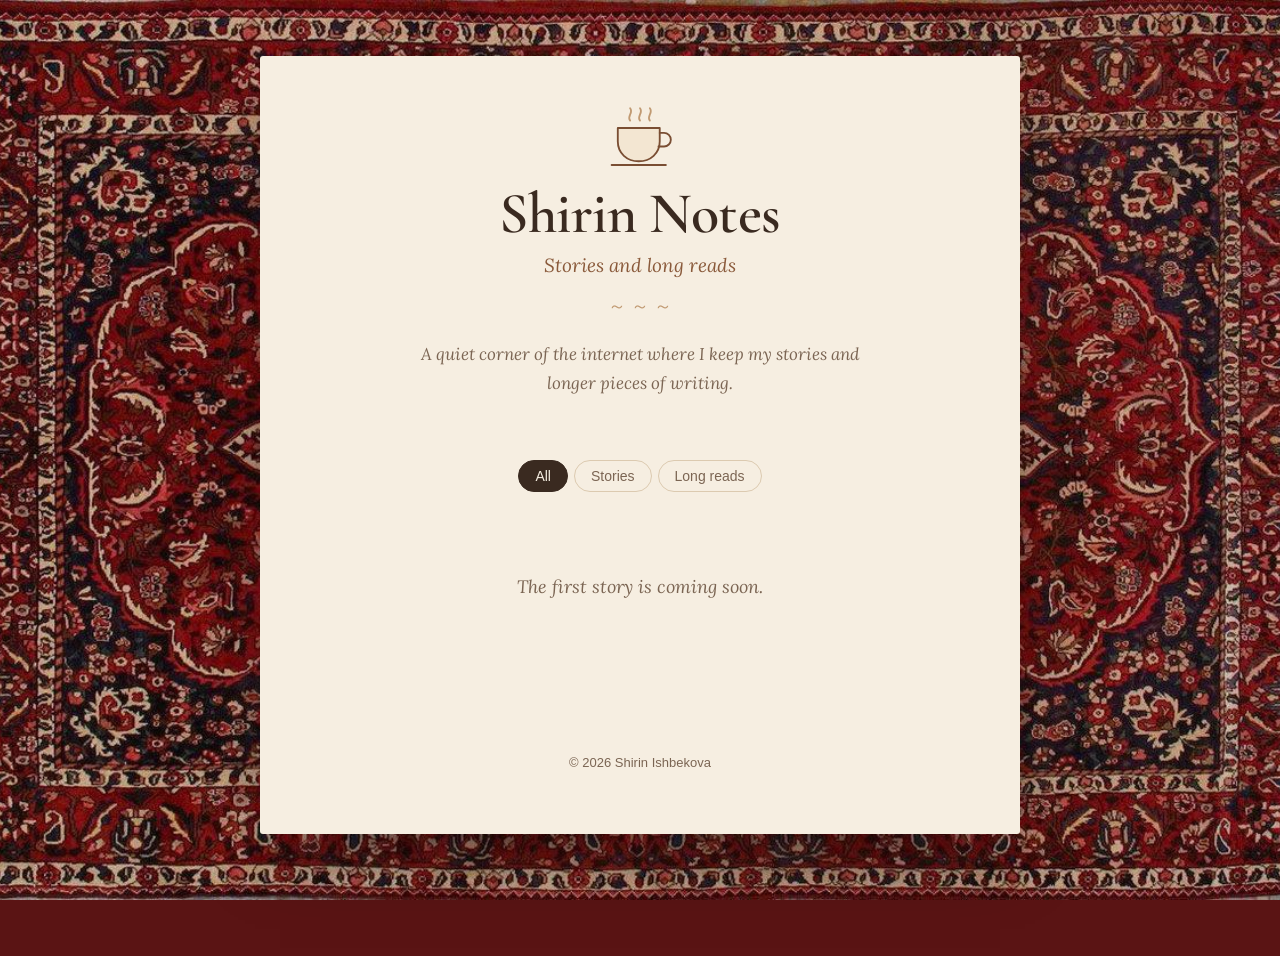
<file: index.html>
<!DOCTYPE html>
<html lang="en">
<head>
<meta charset="utf-8">
<meta name="viewport" content="width=device-width, initial-scale=1">
<title>Notebook</title>
<link rel="stylesheet" href="style.css">
<script src="config.js"></script>
<script src="app.js"></script>
</head>
<body>
<div class="wrap">
  <header class="site-head">
    <a class="title" id="title" href="index.html"></a>
    <div class="tagline" id="tagline"></div>
    <div class="ornament">～ ～ ～</div>
    <p class="about" id="about"></p>
  </header>

  <nav class="tabs" id="tabs">
    <button class="on" data-k="all">All</button>
    <button data-k="story">Stories</button>
    <button data-k="longread">Long reads</button>
  </nav>

  <ul class="list" id="list"><li class="empty" style="border:0">Opening the notebook…</li></ul>

  <footer class="site-foot" id="foot"></footer>
</div>

<script>
(async function () {
  const { S, esc, niceDate, minutes, KIND, loadIndex } = App;
  document.title = S.title;
  document.getElementById("title").textContent = S.title;
  document.getElementById("tagline").textContent = S.tagline;
  document.getElementById("about").textContent = S.about || "";
  document.getElementById("foot").textContent = "© " + new Date().getFullYear() + " " + S.author;

  const list = document.getElementById("list");
  let posts = [];
  let filter = "all";

  function draw() {
    const shown = posts.filter(p => filter === "all" || p.type === filter);
    if (!shown.length) {
      list.innerHTML = '<li class="empty" style="border:0">' +
        (posts.length ? "Nothing here yet." : "The first story is coming soon.") + "</li>";
      return;
    }
    list.innerHTML = shown.map(p =>
      '<li><a href="' + App.link(p.slug) + '">' +
        (p.cover && App.safeSrc(p.cover) ? '<img class="thumb" src="' + esc(p.cover) + '" alt="" loading="lazy">' : "") +
        '<div class="kind">' + esc(KIND[p.type] || "Story") + "</div>" +
        "<h2>" + esc(p.title) + "</h2>" +
        (p.subtitle ? '<p class="sub">' + esc(p.subtitle) + "</p>" : "") +
        '<p class="excerpt">' + esc(p.excerpt || "") + "</p>" +
        '<div class="meta">' + esc(niceDate(p.date)) + " · " + minutes(p.words || 0) + " min read</div>" +
      "</a></li>").join("");
  }

  document.getElementById("tabs").addEventListener("click", e => {
    const b = e.target.closest("button"); if (!b) return;
    filter = b.dataset.k;
    document.querySelectorAll("#tabs button").forEach(x => x.classList.toggle("on", x === b));
    draw();
  });

  try {
    posts = await loadIndex();
    posts.sort((a, b) => String(b.date).localeCompare(String(a.date)));
    draw();
  } catch (e) {
    list.innerHTML = '<li class="empty" style="border:0">Could not open the notebook right now. Please try again.</li>';
  }
})();
</script>
</body>
</html>
</file>
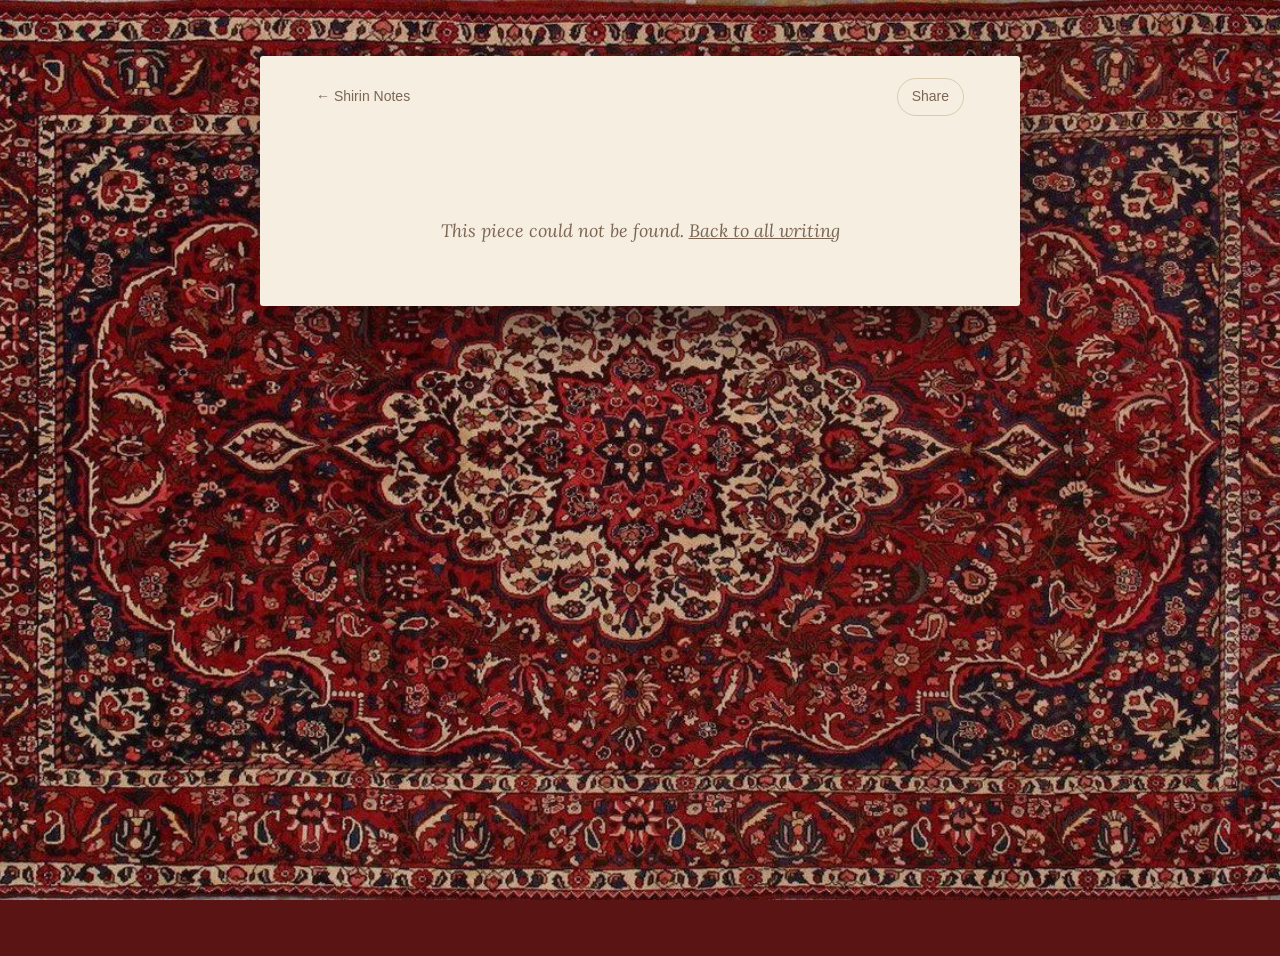
<file: post.html>
<!DOCTYPE html>
<html lang="en">
<head>
<meta charset="utf-8">
<meta name="viewport" content="width=device-width, initial-scale=1">
<title>Notebook</title>
<link rel="stylesheet" href="style.css">
<script src="config.js"></script>
<script src="app.js"></script>
</head>
<body>
<div class="progress" id="progress"></div>
<div class="wrap">
  <div class="topbar">
    <a href="index.html" id="home">← All writing</a>
    <button id="share" type="button">Share</button>
  </div>

  <article id="art">
    <p class="empty">Opening…</p>
  </article>
</div>

<script>
(async function () {
  const { S, esc, render, niceDate, minutes, words, KIND, loadPost } = App;
  document.getElementById("home").textContent = "← " + S.title;
  const art = document.getElementById("art");
  const slug = App.currentSlug() || "";

  const p = await loadPost(slug).catch(() => null);
  if (!p) {
    document.title = S.title;
    art.innerHTML = '<p class="empty">This piece could not be found. <a href="index.html">Back to all writing</a></p>';
    return;
  }
  document.title = p.title + " — " + S.title;
  const w = words(p.body);
  art.innerHTML =
    '<header class="post-head">' +
      '<div class="kind">' + esc(KIND[p.type] || "Story") + "</div>" +
      "<h1>" + esc(p.title) + "</h1>" +
      (p.subtitle ? '<p class="sub">' + esc(p.subtitle) + "</p>" : "") +
      '<div class="meta">' + esc(S.author) + " · " + esc(niceDate(p.date)) + " · " + minutes(w) + " min read</div>" +
    "</header>" +
    '<div class="body' + (p.type === "story" ? " drop" : "") + '">' + render(p.body) + "</div>" +
    '<div class="endmark">❦</div>' +
    '<div class="post-foot"><a href="index.html">Read more from ' + esc(S.title) + "</a></div>";

  const bar = document.getElementById("progress");
  function prog() {
    const h = document.documentElement.scrollHeight - innerHeight;
    bar.style.width = (h > 0 ? Math.min(100, scrollY / h * 100) : 100) + "%";
  }
  addEventListener("scroll", prog, { passive: true }); prog();

  document.getElementById("share").addEventListener("click", async () => {
    const data = { title: p.title, url: location.href };
    try {
      if (navigator.share) await navigator.share(data);
      else { await navigator.clipboard.writeText(location.href); alertLite("Link copied"); }
    } catch (e) {}
  });
  function alertLite(t) {
    const b = document.getElementById("share"); const old = b.textContent;
    b.textContent = t; setTimeout(() => b.textContent = old, 1600);
  }
})();
</script>
</body>
</html>
</file>
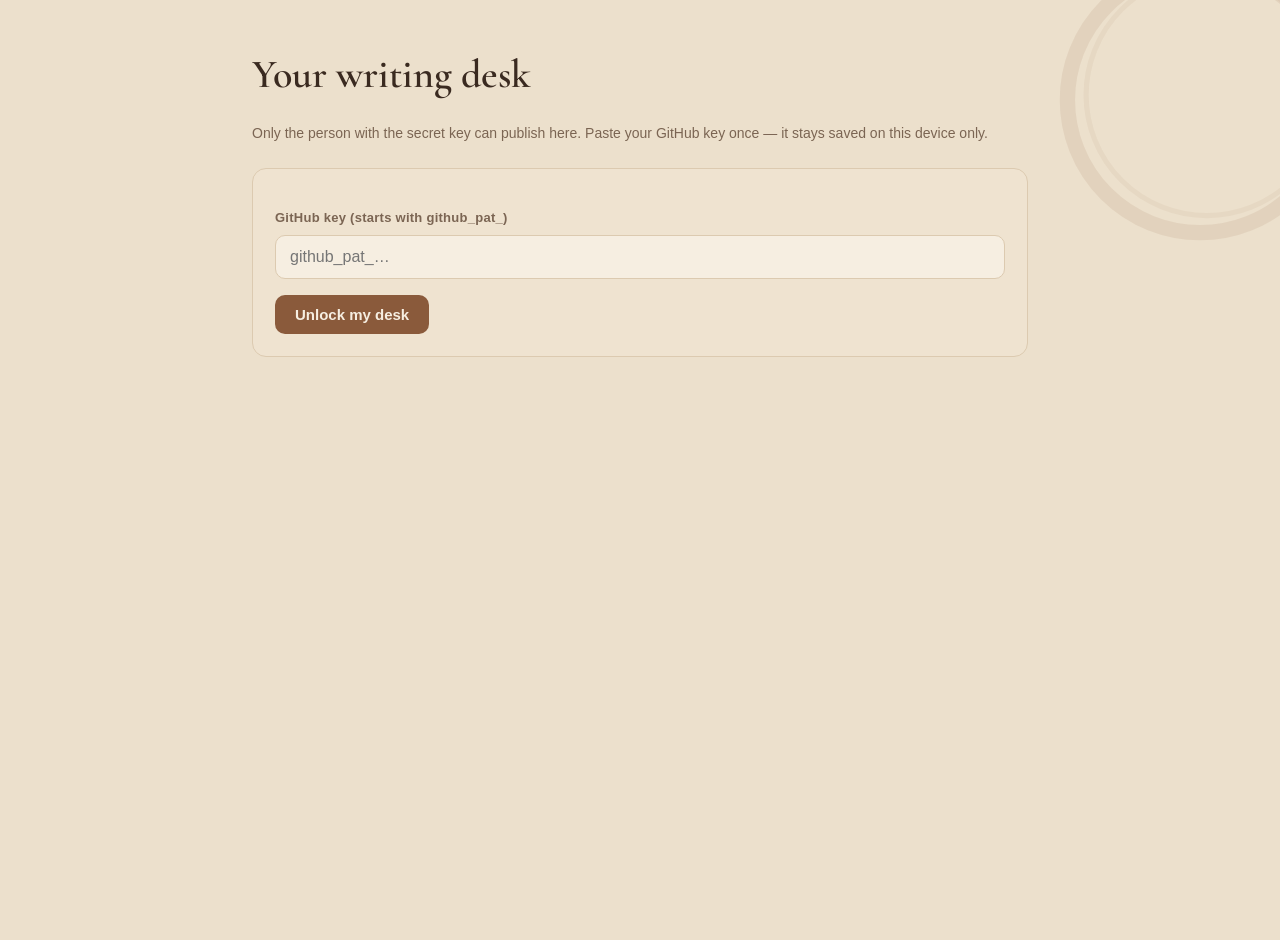
<file: write.html>
<!DOCTYPE html>
<html lang="en">
<head>
<meta charset="utf-8">
<meta name="viewport" content="width=device-width, initial-scale=1">
<meta name="robots" content="noindex">
<title>Writing desk</title>
<link rel="stylesheet" href="style.css">
<script src="config.js"></script>
<script src="app.js"></script>
</head>
<body class="studio">
<div class="wrap">

  <!-- ============ 1. First-time setup: paste your GitHub key ============ -->
  <section id="vSetup" class="hidden">
    <h1>Your writing desk</h1>
    <p class="hint">Only the person with the secret key can publish here. Paste your GitHub key once — it stays saved on this device only.</p>
    <div class="card">
      <label class="f" for="tok">GitHub key (starts with github_pat_)</label>
      <input class="t" id="tok" type="password" autocomplete="off" placeholder="github_pat_…">
      <div class="status" id="setupMsg"></div>
      <div class="row" style="margin-top:16px"><button class="btn accent" id="saveTok">Unlock my desk</button></div>
    </div>
  </section>

  <!-- ============ 2. Home: your pieces ============ -->
  <section id="vHome" class="hidden">
    <h1>Your writing desk</h1>
    <div class="row" style="justify-content:space-between">
      <p class="hint" style="margin:0">Write, then publish. New pieces appear on your site in about a minute.</p>
      <div class="row">
        <a class="btn ghost small" href="index.html" target="_blank">View my site</a>
        <button class="btn ghost small" id="lock">Lock this device</button>
      </div>
    </div>
    <div class="row" style="margin-top:22px"><button class="btn accent" id="newBtn">＋ New piece</button></div>

    <div class="card" id="draftCard">
      <strong>Drafts</strong> <span class="hint">— saved on this device, not public</span>
      <ul class="pieces" id="drafts"></ul>
    </div>
    <div class="card">
      <strong>Published</strong>
      <ul class="pieces" id="published"><li class="hint">Loading…</li></ul>
    </div>
    <div class="status" id="homeMsg"></div>
  </section>

  <!-- ============ 3. Editor ============ -->
  <section id="vEdit" class="hidden">
    <div class="row" style="justify-content:space-between;margin-top:24px">
      <button class="btn ghost small" id="back">← Back to my desk</button>
      <span class="hint" id="saved"></span>
    </div>

    <label class="f" for="eTitle">Title</label>
    <input class="t big" id="eTitle" placeholder="Title of your piece">

    <label class="f" for="eSub">Subtitle (optional)</label>
    <input class="t" id="eSub" placeholder="A short line under the title">

    <label class="f" for="eType">Kind</label>
    <select class="t" id="eType" style="max-width:260px">
      <option value="story">Story</option>
      <option value="longread">Long read</option>
      <option value="essay">Essay</option>
      <option value="note">Note</option>
    </select>

    <label class="f">Your text</label>
    <div class="toolbar" id="tools">
      <button data-a="b" title="Bold"><b>B</b></button>
      <button data-a="i" title="Italic"><i>I</i></button>
      <button data-a="h">Heading</button>
      <button data-a="q">“ Quote</button>
      <button data-a="hr">☕ Scene break</button>
      <button data-a="photo">📷 Add photo</button>
    </div>
    <input type="file" id="photoIn" accept="image/*" class="hidden">
    <div class="t write body editor" id="eBody" contenteditable="true" spellcheck="true" data-ph="Start writing your story here…"></div>
    <p class="hint" id="count"></p>

    <div class="status" id="editMsg"></div>
    <div class="row" style="margin:18px 0 60px">
      <button class="btn accent" id="pubBtn">Publish</button>
      <button class="btn ghost" id="delDraft">Delete draft</button>
    </div>
  </section>
</div>

<script>
(function () {
  const { S, render, words, excerpt, minutes, niceDate, KIND, esc } = App;
  const G = S.github;
  const API = "https://api.github.com/repos/" + G.owner + "/" + G.repo;
  const $ = id => document.getElementById(id);
  const TOK = "nb_token", DR = "nb_drafts";

  // ---------- small storage helpers ----------
  function lsGet(k, d) { try { const v = localStorage.getItem(k); return v == null ? d : JSON.parse(v); } catch (e) { return d; } }
  function lsSet(k, v) { try { localStorage.setItem(k, JSON.stringify(v)); } catch (e) {} }
  const token = () => lsGet(TOK, "");
  const drafts = () => lsGet(DR, {});
  function saveDraft(d) { const all = drafts(); all[d.id] = d; lsSet(DR, all); }
  function dropDraft(id) { const all = drafts(); delete all[id]; lsSet(DR, all); }

  function show(v) { ["vSetup", "vHome", "vEdit"].forEach(x => $(x).classList.toggle("hidden", x !== v)); scrollTo(0, 0); }
  function msg(el, text, ok) { el.textContent = text; el.className = "status show" + (ok ? " ok" : ""); }
  function clearMsg(el) { el.className = "status"; }

  // ---------- GitHub ----------
  function b64e(str) { return b64bytes(new TextEncoder().encode(str)); }
  function b64bytes(bytes) {
    let bin = "";
    for (let i = 0; i < bytes.length; i += 0x8000) bin += String.fromCharCode.apply(null, bytes.subarray(i, i + 0x8000));
    return btoa(bin);
  }
  function b64d(b) {
    const bin = atob(String(b).replace(/\s/g, ""));
    return new TextDecoder().decode(Uint8Array.from(bin, c => c.charCodeAt(0)));
  }
  async function gh(path, opts) {
    opts = opts || {};
    const r = await fetch(API + path, {
      method: opts.method || "GET",
      cache: "no-store",
      headers: {
        "Authorization": "Bearer " + token(),
        "Accept": "application/vnd.github+json",
        "X-GitHub-Api-Version": "2022-11-28",
        ...(opts.body ? { "Content-Type": "application/json" } : {})
      },
      body: opts.body ? JSON.stringify(opts.body) : undefined
    });
    return r;
  }
  function explain(r) {
    if (r.status === 401) return "GitHub did not accept your key. It may have expired — make a new one and unlock again.";
    if (r.status === 403) return "Your key is not allowed to write here. Check it has “Contents: Read and write” for the " + G.repo + " repository.";
    if (r.status === 404) return "GitHub could not find the repository “" + G.owner + "/" + G.repo + "”. Check the names in config.js.";
    if (r.status === 409) return "GitHub was busy saving. Please tap Publish again.";
    return "GitHub said: error " + r.status + ". Please try again.";
  }
  async function getFile(path) {
    const r = await gh("/contents/" + path + "?ref=" + encodeURIComponent(G.branch));
    if (r.status === 404) return null;
    if (!r.ok) throw new Error(explain(r));
    const j = await r.json();
    return { sha: j.sha, text: b64d(j.content || "") };
  }
  async function putFile(path, text, sha, message) {
    const body = { message, content: b64e(text), branch: G.branch };
    if (sha) body.sha = sha;
    const r = await gh("/contents/" + path, { method: "PUT", body });
    if (!r.ok) throw new Error(explain(r));
  }
  async function putBytes(path, bytes, message) {
    const r = await gh("/contents/" + path, { method: "PUT", body: { message, content: b64bytes(bytes), branch: G.branch } });
    if (!r.ok) throw new Error(explain(r));
  }
  async function delFile(path, sha, message) {
    const r = await gh("/contents/" + path, { method: "DELETE", body: { message, sha, branch: G.branch } });
    if (!r.ok && r.status !== 404) throw new Error(explain(r));
  }
  async function readIndex() {
    const f = await getFile("posts/index.json");
    return { sha: f && f.sha, list: f ? JSON.parse(f.text || "[]") : [] };
  }

  const CYR = { а:"a",б:"b",в:"v",г:"g",д:"d",е:"e",ё:"yo",ж:"zh",з:"z",и:"i",й:"y",к:"k",л:"l",м:"m",н:"n",о:"o",п:"p",р:"r",с:"s",т:"t",у:"u",ф:"f",х:"kh",ц:"ts",ч:"ch",ш:"sh",щ:"sch",ъ:"",ы:"y",ь:"",э:"e",ю:"yu",я:"ya",ў:"o",қ:"q",ғ:"g",ҳ:"h" };
  function makeSlug(title, list) {
    let s = String(title).toLowerCase().split("").map(c => CYR[c] != null ? CYR[c] : c).join("")
      .normalize("NFD").replace(/[̀-ͯ]/g, "")
      .replace(/[^a-z0-9]+/g, "-").replace(/^-+|-+$/g, "").slice(0, 60).replace(/-+$/, "");
    if (!s) { const d = new Date(); s = "piece-" + d.toISOString().slice(0, 10); }
    let out = s, n = 2;
    while (list.some(p => p.slug === out)) out = s + "-" + n++;
    return out;
  }

  // ---------- setup ----------
  $("saveTok").onclick = async () => {
    const v = $("tok").value.trim();
    if (!v) return msg($("setupMsg"), "Please paste your key first.");
    lsSet(TOK, v);
    $("saveTok").disabled = true; msg($("setupMsg"), "Checking with GitHub…", true);
    try {
      const r = await gh("");
      if (!r.ok) { lsSet(TOK, ""); msg($("setupMsg"), explain(r)); return; }
      $("tok").value = ""; clearMsg($("setupMsg")); openHome();
    } catch (e) { lsSet(TOK, ""); msg($("setupMsg"), "Could not reach GitHub. Check your internet connection."); }
    finally { $("saveTok").disabled = false; }
  };
  $("lock").onclick = () => { localStorage.removeItem(TOK); show("vSetup"); };

  // ---------- home ----------
  let published = [];
  function drawDrafts() {
    const all = Object.values(drafts()).sort((a, b) => b.updated - a.updated);
    $("draftCard").classList.toggle("hidden", !all.length);
    $("drafts").innerHTML = all.map(d =>
      '<li><div><div class="pt">' + esc(d.title || "Untitled") + (d.slug ? '<span class="tag-draft">editing published</span>' : "") + "</div>" +
      '<div class="pm">' + words(d.body) + " words · last saved " + new Date(d.updated).toLocaleString("en-GB") + "</div></div>" +
      '<button class="btn small" data-open="' + esc(d.id) + '">Open</button></li>').join("");
  }
  async function openHome() {
    show("vHome"); drawDrafts(); clearMsg($("homeMsg"));
    $("published").innerHTML = '<li class="hint">Loading…</li>';
    try {
      published = (await readIndex()).list.sort((a, b) => String(b.date).localeCompare(String(a.date)));
      $("published").innerHTML = published.length ? published.map(p =>
        '<li><div><div class="pt">' + esc(p.title) + "</div>" +
        '<div class="pm">' + esc(KIND[p.type] || "Story") + " · " + esc(niceDate(p.date)) + " · " + minutes(p.words || 0) + " min read</div></div>" +
        '<div class="row"><a class="btn ghost small" target="_blank" href="post.html?p=' + encodeURIComponent(p.slug) + '">View</a>' +
        '<button class="btn ghost small" data-edit="' + esc(p.slug) + '">Edit</button>' +
        '<button class="btn ghost small" data-del="' + esc(p.slug) + '">Delete</button></div></li>').join("")
        : '<li class="hint">Nothing published yet. Your first piece is waiting ✍️</li>';
    } catch (e) {
      $("published").innerHTML = ""; msg($("homeMsg"), e.message);
    }
  }
  $("newBtn").onclick = () => openEditor({ id: "d" + Date.now(), title: "", subtitle: "", type: "story", body: "", updated: Date.now() });
  $("drafts").onclick = e => { const b = e.target.closest("[data-open]"); if (b) openEditor(drafts()[b.dataset.open]); };
  $("published").onclick = async e => {
    const ed = e.target.closest("[data-edit]"), del = e.target.closest("[data-del]");
    if (ed) {
      const slug = ed.dataset.edit;
      const existing = Object.values(drafts()).find(d => d.slug === slug);
      if (existing) return openEditor(existing);
      ed.disabled = true;
      try {
        const f = await getFile("posts/" + slug + ".json");
        if (!f) throw new Error("That piece could not be found on GitHub.");
        const p = JSON.parse(f.text);
        openEditor({ id: "d" + Date.now(), slug, title: p.title, subtitle: p.subtitle || "", type: p.type, body: p.body, updated: Date.now() });
      } catch (err) { msg($("homeMsg"), err.message); ed.disabled = false; }
    }
    if (del) {
      if (del.dataset.sure !== "1") { del.dataset.sure = "1"; del.textContent = "Tap again to delete"; return; }
      del.disabled = true; del.textContent = "Deleting…";
      const slug = del.dataset.del;
      try {
        const f = await getFile("posts/" + slug + ".json");
        if (f) await delFile("posts/" + slug + ".json", f.sha, "Delete: " + slug);
        const idx = await readIndex();
        await putFile("posts/index.json", JSON.stringify(idx.list.filter(p => p.slug !== slug), null, 2), idx.sha, "Remove from list: " + slug);
        msg($("homeMsg"), "Deleted. It will disappear from your site in about a minute.", true);
        setTimeout(openHome, 900);
      } catch (err) { msg($("homeMsg"), err.message); del.disabled = false; }
    }
  };

  // ---------- editor (works like Word: what you see is what readers see) ----------
  const ed = $("eBody");
  let cur = null, timer = null, lastRange = null;
  const localImgs = {};   // photos added now, shown before the site updates
  try { document.execCommand("defaultParagraphSeparator", false, "p"); } catch (e) {}

  // text format -> editor
  function figureEl(path, caption) {
    const f = document.createElement("figure");
    f.contentEditable = "false"; f.className = "ed-fig"; f.dataset.src = path;
    const img = document.createElement("img"); img.src = localImgs[path] || path; img.alt = "";
    const cap = document.createElement("input"); cap.className = "ed-cap"; cap.placeholder = "Add a caption (optional)"; cap.value = caption || "";
    const rm = document.createElement("button"); rm.type = "button"; rm.className = "ed-rm"; rm.textContent = "✕ Remove photo";
    rm.onclick = () => { f.remove(); ensureEmpty(); autosave(); };
    cap.addEventListener("input", autosave);
    f.append(img, cap, rm);
    return f;
  }
  function loadInto(md) {
    const tmp = document.createElement("div");
    tmp.innerHTML = render(md);
    ed.innerHTML = "";
    for (const n of Array.from(tmp.childNodes)) {
      if (n.nodeType !== 1) continue;
      if (n.tagName === "FIGURE") {
        // render() may put several figures in a row; split them
        continue;
      }
      if (n.tagName === "BLOCKQUOTE") {
        const q = document.createElement("blockquote");
        q.innerHTML = Array.from(n.querySelectorAll("p")).map(p => p.innerHTML).join("<br>") || n.innerHTML;
        ed.appendChild(q); continue;
      }
      ed.appendChild(n);
    }
    // put photos back in the right places
    const out = [];
    for (const block of String(md || "").replace(/\r\n?/g, "\n").split(/\n\s*\n/)) {
      const lines = block.trim().split("\n");
      if (block.trim() && lines.every(l => /^!\[[^\]]*\]\([^)\s]+\)$/.test(l.trim()))) out.push(lines);
      else if (block.trim()) out.push(null);
    }
    // rebuild in order: walk markdown blocks, pairing non-photo blocks with rendered nodes
    const rendered = Array.from(ed.childNodes); ed.innerHTML = ""; let k = 0;
    for (const item of out) {
      if (item) {
        for (const l of item) {
          const m = l.trim().match(/^!\[([^\]]*)\]\(([^)\s]+)\)$/);
          if (m && App.safeSrc(m[2])) ed.appendChild(figureEl(m[2], m[1]));
        }
      } else if (rendered[k]) ed.appendChild(rendered[k++]);
    }
    while (k < rendered.length) ed.appendChild(rendered[k++]);
    ensureEmpty();
  }
  function ensureEmpty() {
    const last = ed.lastElementChild;
    if (!last || last.tagName === "FIGURE" || last.tagName === "HR") {
      const p = document.createElement("p"); p.innerHTML = "<br>"; ed.appendChild(p);
    }
    ed.classList.toggle("is-empty", !ed.textContent.trim() && !ed.querySelector("figure"));
  }

  // editor -> text format (what gets saved and published)
  function wrapMark(s, m) {
    const t = s.trim(); if (!t) return s;
    const lead = s.match(/^\s*/)[0], trail = s.match(/\s*$/)[0];
    return lead + m + t + m + trail;
  }
  function inl(node) {
    let s = "";
    node.childNodes.forEach(n => {
      if (n.nodeType === 3) { s += n.nodeValue.replace(/ /g, " "); return; }
      if (n.nodeType !== 1) return;
      const t = n.tagName, st = n.style || {};
      if (t === "BR") s += "\n";
      else if (t === "B" || t === "STRONG" || /bold|[6-9]00/.test(st.fontWeight || "")) s += wrapMark(inl(n), "**");
      else if (t === "I" || t === "EM" || st.fontStyle === "italic") s += wrapMark(inl(n), "*");
      else if (t === "FIGURE" || t === "IMG" || t === "INPUT" || t === "BUTTON") {}
      else s += inl(n);
    });
    return s;
  }
  function clean(s) { return s.split("\n").map(l => l.replace(/[ \t]+/g, " ").trim()).join("\n").replace(/^\n+|\n+$/g, ""); }
  function toMd() {
    const out = [];
    function photo(f) {
      const src = f.dataset.src, cap = (f.querySelector(".ed-cap") || {}).value || "";
      if (src) out.push("![" + cap.replace(/[\[\]\n]/g, " ").trim() + "](" + src + ")");
    }
    function block(n) {
      if (n.nodeType === 3) { const t = clean(n.nodeValue); if (t) out.push(t); return; }
      if (n.nodeType !== 1) return;
      const t = n.tagName;
      if (t === "FIGURE") return photo(n);
      if (t === "HR") return out.push("***");
      if (/^H[1-6]$/.test(t)) { const x = clean(inl(n)).replace(/\n/g, " "); if (x) out.push("## " + x); return; }
      if (t === "BLOCKQUOTE") { const x = clean(inl(n)); if (x) out.push(x.split("\n").map(l => "> " + l).join("\n")); return; }
      if (t === "UL" || t === "OL") { const items = Array.from(n.querySelectorAll("li")).map(li => clean(inl(li))).filter(Boolean); if (items.length) out.push(items.map(i => "- " + i).join("\n")); return; }
      if (n.querySelector("figure, p, div, h2, h3, blockquote, hr")) { n.childNodes.forEach(block); return; }
      const x = clean(inl(n)); if (x) out.push(x);
    }
    ed.childNodes.forEach(block);
    return out.join("\n\n");
  }

  function openEditor(d) {
    cur = d; show("vEdit"); clearMsg($("editMsg"));
    $("eTitle").value = d.title; $("eSub").value = d.subtitle || ""; $("eType").value = d.type || "story";
    loadInto(d.body);
    $("pubBtn").textContent = d.slug ? "Update published piece" : "Publish";
    $("delDraft").textContent = d.slug ? "Discard changes" : "Delete draft";
    count(); $("saved").textContent = "";
  }
  function collect() {
    cur.title = $("eTitle").value; cur.subtitle = $("eSub").value; cur.type = $("eType").value;
    cur.body = toMd(); cur.updated = Date.now();
  }
  function count() { const w = words(toMd()); $("count").textContent = w + " words · about " + minutes(w) + " min read"; }
  function autosave() {
    clearTimeout(timer); $("saved").textContent = "…";
    timer = setTimeout(() => { collect(); saveDraft(cur); $("saved").textContent = "Saved on this device ✓"; count(); }, 600);
    ed.classList.toggle("is-empty", !ed.textContent.trim() && !ed.querySelector("figure"));
  }
  ["eTitle", "eSub"].forEach(id => $(id).addEventListener("input", autosave));
  $("eType").addEventListener("change", autosave);
  ed.addEventListener("input", autosave);
  ed.addEventListener("paste", e => {
    // paste as clean text so strange formatting from other sites doesn't come along
    const t = (e.clipboardData || window.clipboardData).getData("text/plain");
    if (t == null) return;
    e.preventDefault();
    const parts = t.replace(/\r\n?/g, "\n").split(/\n\s*\n/);
    const html = parts.map((p, i) => (i ? "<p>" : "") + esc(p).replace(/\n/g, "<br>") + (i < parts.length - 1 ? "</p>" : "")).join("");
    document.execCommand(parts.length > 1 ? "insertHTML" : "insertText", false, parts.length > 1 ? html : t);
  });
  document.addEventListener("selectionchange", () => {
    const sel = getSelection();
    if (sel.rangeCount && ed.contains(sel.anchorNode)) { lastRange = sel.getRangeAt(0).cloneRange(); markTools(); }
  });

  $("back").onclick = () => { clearTimeout(timer); collect(); if (cur.title || cur.body) saveDraft(cur); openHome(); };
  $("delDraft").onclick = () => {
    const b = $("delDraft");
    if (b.dataset.sure !== "1") { b.dataset.sure = "1"; b.textContent = "Tap again to confirm"; setTimeout(() => { b.dataset.sure = ""; b.textContent = cur.slug ? "Discard changes" : "Delete draft"; }, 3000); return; }
    b.dataset.sure = ""; clearTimeout(timer); dropDraft(cur.id); openHome();
  };

  // ---------- toolbar ----------
  function restore() {
    ed.focus();
    if (lastRange) { const s = getSelection(); s.removeAllRanges(); s.addRange(lastRange); }
  }
  function topBlock() {
    const sel = getSelection(); let n = sel.rangeCount ? sel.anchorNode : null;
    if (!n || !ed.contains(n)) return null;
    while (n && n.parentNode !== ed) n = n.parentNode;
    return n;
  }
  function caretToEnd(el) {
    const r = document.createRange(); r.selectNodeContents(el); r.collapse(false);
    const s = getSelection(); s.removeAllRanges(); s.addRange(r);
  }
  function setBlock(tag) {
    let b = topBlock();
    if (!b) return;
    if (b.nodeType === 3) { const p = document.createElement("p"); ed.replaceChild(p, b); p.appendChild(b); b = p; }
    if (b.tagName === "FIGURE" || b.tagName === "HR") return;
    const target = b.tagName === tag ? "P" : tag;
    const nb = document.createElement(target);
    nb.innerHTML = b.innerHTML || "<br>";
    ed.replaceChild(nb, b); caretToEnd(nb); autosave(); markTools();
  }
  function markTools() {
    const b = topBlock();
    const on = { b: document.queryCommandState("bold"), i: document.queryCommandState("italic"),
      h: !!(b && b.tagName === "H2"), q: !!(b && b.tagName === "BLOCKQUOTE") };
    document.querySelectorAll("#tools button").forEach(x => x.classList.toggle("on", !!on[x.dataset.a]));
  }
  $("tools").addEventListener("mousedown", e => { if (e.target.closest("button")) e.preventDefault(); });
  $("tools").onclick = e => {
    const btn = e.target.closest("button"); if (!btn) return;
    const a = btn.dataset.a;
    if (a === "photo") { $("photoIn").value = ""; return $("photoIn").click(); }
    restore();
    if (a === "b") document.execCommand("bold");
    else if (a === "i") document.execCommand("italic");
    else if (a === "h") setBlock("H2");
    else if (a === "q") setBlock("BLOCKQUOTE");
    else if (a === "hr") {
      const b = topBlock(), hr = document.createElement("hr"), p = document.createElement("p"); p.innerHTML = "<br>";
      if (b) b.after(hr, p); else ed.append(hr, p);
      caretToEnd(p);
    }
    autosave(); markTools();
  };

  // ---------- photos ----------
  function shrink(file) {
    return new Promise((resolve, reject) => {
      const url = URL.createObjectURL(file), img = new Image();
      img.onload = () => {
        const max = 1600, k = Math.min(1, max / Math.max(img.naturalWidth, img.naturalHeight));
        const c = document.createElement("canvas");
        c.width = Math.round(img.naturalWidth * k); c.height = Math.round(img.naturalHeight * k);
        const x = c.getContext("2d"); x.fillStyle = "#fff"; x.fillRect(0, 0, c.width, c.height);
        x.drawImage(img, 0, 0, c.width, c.height); URL.revokeObjectURL(url);
        c.toBlob(b => b ? resolve(b) : reject(new Error("x")), "image/jpeg", 0.82);
      };
      img.onerror = () => { URL.revokeObjectURL(url); reject(new Error("x")); };
      img.src = url;
    });
  }
  $("photoIn").addEventListener("change", async () => {
    const file = $("photoIn").files[0]; if (!file) return;
    const where = lastRange ? (function () { let n = lastRange.startContainer; while (n && n.parentNode !== ed) n = n.parentNode; return n; })() : null;
    msg($("editMsg"), "Uploading your photo…", true);
    try {
      let blob;
      try { blob = await shrink(file); }
      catch (e) { throw new Error("This photo type can't be opened here. Please use a JPG or PNG photo."); }
      const path = "images/" + Date.now().toString(36) + ".jpg";
      await putBytes(path, new Uint8Array(await blob.arrayBuffer()), "Add photo");
      localImgs[path] = URL.createObjectURL(blob);
      const fig = figureEl(path, "");
      if (where && where.parentNode === ed) {
        const empty = where.nodeType === 1 && where.tagName === "P" && !where.textContent.trim() && !where.querySelector("img");
        if (empty) ed.replaceChild(fig, where); else where.after(fig);
      } else ed.appendChild(fig);
      let next = fig.nextElementSibling;
      if (!next || next.tagName === "FIGURE" || next.tagName === "HR") { next = document.createElement("p"); next.innerHTML = "<br>"; fig.after(next); }
      ed.focus(); caretToEnd(next); ensureEmpty(); autosave();
      msg($("editMsg"), "Photo added ✓ You can type a caption under it.", true);
    } catch (e) { msg($("editMsg"), e.message || "The photo could not be uploaded. Please try again."); }
  });

  $("pubBtn").onclick = async () => {
    clearTimeout(timer); collect(); saveDraft(cur);
    if (!cur.title.trim()) return msg($("editMsg"), "Please give your piece a title first.");
    if (!cur.body.trim()) return msg($("editMsg"), "There is no text yet.");
    const btn = $("pubBtn"); btn.disabled = true; msg($("editMsg"), "Publishing…", true);
    try {
      const idx = await readIndex();
      const now = new Date().toISOString();
      let slug = cur.slug, date = now;
      if (slug) { const old = idx.list.find(p => p.slug === slug); if (old) date = old.date; }
      else slug = makeSlug(cur.title, idx.list);
      const post = { slug, title: cur.title.trim(), subtitle: cur.subtitle.trim(), type: cur.type, date, updated: now, body: cur.body };
      const existing = await getFile("posts/" + slug + ".json");
      await putFile("posts/" + slug + ".json", JSON.stringify(post, null, 2), existing && existing.sha, (cur.slug ? "Update: " : "Publish: ") + post.title);
      const entry = { slug, title: post.title, subtitle: post.subtitle, type: post.type, date, excerpt: excerpt(post.body), words: words(post.body), cover: App.firstImage(post.body) };
      const list = idx.list.filter(p => p.slug !== slug).concat(entry).sort((a, b) => String(b.date).localeCompare(String(a.date)));
      await putFile("posts/index.json", JSON.stringify(list, null, 2), idx.sha, "Update list: " + post.title);
      dropDraft(cur.id);
      cur.slug = slug;
      msg($("editMsg"), "Published! 🎉 It will appear on your site in about a minute.", true);
      setTimeout(openHome, 1800);
    } catch (e) {
      msg($("editMsg"), (e && e.message) || "Something went wrong. Your text is safe in drafts — please try again.");
    } finally { btn.disabled = false; }
  };

  // ---------- start ----------
  if (token()) openHome(); else show("vSetup");
})();
</script>
</body>
</html>
</file>
<file: style.css>
@import url("https://fonts.googleapis.com/css2?family=Cormorant+Garamond:ital,wght@0,500;0,600;1,500&family=Lora:ital,wght@0,400;0,500;1,400&display=swap");
/* Coffee-house notebook: beige paper, espresso ink, caramel details. */
:root {
  --bg: #ece0cc; --paper: #f6eee1; --paper-2: #efe3d0; --ink: #3a2a20; --ink-soft: #7b6553;
  --line: #dccab0; --accent: #8a5a3b; --accent-soft: #ead9c2; --steam: #c19a72;
  --serif: "Lora", "Iowan Old Style", Palatino, Georgia, serif;
  --display: "Cormorant Garamond", "Iowan Old Style", Palatino, Georgia, serif;
  --sans: -apple-system, BlinkMacSystemFont, "Segoe UI", Roboto, "Helvetica Neue", Arial, sans-serif;
  --cup: url("data:image/svg+xml,<svg xmlns='http://www.w3.org/2000/svg' viewBox='0 0 120 110' fill='none' stroke='%237a4e33' stroke-width='3' stroke-linecap='round' stroke-linejoin='round'><path d='M44 30c-6-7 6-12 0-20M60 30c-6-7 6-12 0-20M76 30c-6-7 6-12 0-20' stroke='%23c19a72'/><path d='M24 42h68v22c0 19-15 32-34 32S24 83 24 64z' fill='%23f3e6d2'/><path d='M92 50h7a11 11 0 0 1 0 22h-9'/><path d='M14 102h88'/></svg>");
  --ring: url("data:image/svg+xml,<svg xmlns='http://www.w3.org/2000/svg' viewBox='0 0 200 200'><circle cx='100' cy='100' r='78' fill='none' stroke='%238a5a3b' stroke-opacity='.10' stroke-width='9'/><circle cx='104' cy='97' r='71' fill='none' stroke='%238a5a3b' stroke-opacity='.06' stroke-width='3'/></svg>");
}
@media (prefers-color-scheme: dark) {
  :root:not([data-theme=light]) {
    --bg: #1d1511; --paper: #261c17; --paper-2: #2e231d; --ink: #f0e4d3; --ink-soft: #bba48c;
    --line: #47372c; --accent: #d9a77c; --accent-soft: #3a2b22;
  }
}
:root[data-theme=dark] {
  --bg: #1d1511; --paper: #261c17; --paper-2: #2e231d; --ink: #f0e4d3; --ink-soft: #bba48c;
  --line: #47372c; --accent: #d9a77c; --accent-soft: #3a2b22;
}
* { box-sizing: border-box; }
html { -webkit-text-size-adjust: 100%; }
body {
  margin: 0;
  background: var(--bg) var(--ring) no-repeat right -90px top -70px / 340px;
  color: var(--ink);
  font-family: var(--serif);
  font-size: 18px;
  line-height: 1.7;
  min-height: 100vh;
}
body:not(.studio) > .wrap {
  background: var(--paper);
  min-height: 100vh;
  box-shadow: 0 0 0 1px var(--line), 0 20px 60px -30px rgba(58, 42, 32, .35);
  padding: 0 clamp(22px, 5vw, 56px);
  max-width: 760px;
}
a { color: inherit; }
.wrap { max-width: 680px; margin: 0 auto; padding: 0 22px; }

/* ---------- header ---------- */
.site-head { padding: 46px 0 28px; text-align: center; }
.site-head::before { content: ""; display: block; width: 74px; height: 68px; margin: 0 auto 14px; background: var(--cup) center / contain no-repeat; }
.site-head .title {
  font-family: var(--display);
  font-size: clamp(40px, 8vw, 58px);
  font-weight: 600;
  line-height: 1.05;
  letter-spacing: -0.01em;
  margin: 0;
  text-decoration: none;
  display: inline-block;
}
.site-head .tagline { font-style: italic; font-size: 19px; color: var(--accent); margin-top: 4px; }
.ornament { text-align: center; color: var(--steam); margin: 10px 0 0; font-size: 18px; }
.about { text-align: center; color: var(--ink-soft); font-style: italic; max-width: 480px; margin: 18px auto 0; font-size: 17px; }

/* ---------- filter tabs ---------- */
.tabs { display: flex; justify-content: center; gap: 6px; margin: 34px 0 8px; font-family: var(--sans); }
.tabs button {
  border: 1px solid var(--line); background: transparent; color: var(--ink-soft);
  padding: 7px 16px; border-radius: 999px; font-size: 14px; cursor: pointer; font-family: inherit;
}
.tabs button.on { background: var(--ink); color: var(--paper); border-color: var(--ink); }

/* ---------- post list ---------- */
.list { list-style: none; padding: 0; margin: 20px 0 60px; }
.list li { border-top: 1px dashed var(--line); }
.list li:last-child { border-bottom: 1px dashed var(--line); }
.list a { display: block; padding: 28px 0; text-decoration: none; }
.list a:hover h2 { color: var(--accent); }
.kind { font-style: italic; font-size: 16px; color: var(--accent); }
.list h2 { font-family: var(--display); font-size: 31px; font-weight: 600; line-height: 1.25; margin: 6px 0 4px; transition: color .15s; }
.list .sub { color: var(--ink-soft); font-style: italic; margin: 0 0 8px; }
.list .excerpt { margin: 8px 0 10px; color: var(--ink); opacity: .85; font-size: 17px; }
.meta { font-family: var(--sans); font-size: 13px; color: var(--ink-soft); }
.empty { text-align: center; color: var(--ink-soft); font-style: italic; padding: 60px 0; }

/* ---------- reading a post ---------- */
.progress { position: fixed; top: 0; left: 0; height: 3px; background: var(--accent); width: 0; z-index: 10; }
.topbar { display: flex; justify-content: space-between; align-items: center; padding: 22px 0; font-family: var(--sans); font-size: 14px; }
.topbar a { text-decoration: none; color: var(--ink-soft); }
.topbar button { background: none; border: 1px solid var(--line); color: var(--ink-soft); border-radius: 999px; padding: 6px 14px; font: inherit; cursor: pointer; }
.post-head { text-align: center; padding: 40px 0 30px; }
.post-head h1 { font-family: var(--display); font-size: clamp(38px, 8vw, 56px); font-weight: 600; line-height: 1.15; margin: 12px 0 10px; letter-spacing: -0.01em; }
.post-head .sub { font-style: italic; color: var(--ink-soft); font-size: 21px; margin: 0 0 16px; }
.body { font-size: 19px; line-height: 1.8; }
.body p { margin: 0 0 1.15em; }
.body.drop > p:first-of-type::first-letter {
  float: left; font-family: var(--display); font-weight: 600; font-size: 4em; line-height: 0.8; padding: 0.08em 0.1em 0 0; color: var(--accent);
}
.body h2 { font-family: var(--display); font-size: 30px; font-weight: 600; margin: 1.8em 0 0.6em; line-height: 1.3; }
.body h3 { font-size: 22px; font-weight: 600; margin: 1.5em 0 0.5em; }
.body blockquote { margin: 1.5em 0; padding: 0 0 0 22px; border-left: 3px solid var(--accent); font-style: italic; color: var(--ink-soft); }
.body hr { border: 0; text-align: center; margin: 2.2em 0; }
.body hr::after { content: "☕"; font-size: 20px; filter: sepia(.6); opacity: .8; }
.body ul { padding-left: 1.2em; margin: 0 0 1.15em; }
.endmark { text-align: center; color: var(--accent); margin: 40px 0 10px; font-size: 22px; }
.post-foot { text-align: center; padding: 20px 0 60px; font-family: var(--sans); font-size: 14px; color: var(--ink-soft); }
.post-foot a { color: var(--accent); }

footer.site-foot { text-align: center; font-family: var(--sans); font-size: 13px; color: var(--ink-soft); padding: 30px 0 60px; }

/* ---------- writing studio ---------- */
.studio { font-family: var(--sans); font-size: 16px; }
.studio .wrap { max-width: 820px; }
.studio h1 { font-family: var(--display); font-weight: 600; font-size: 40px; margin: 40px 0 4px; }
.studio .hint { color: var(--ink-soft); font-size: 14px; }
.card { background: var(--paper-2); border: 1px solid var(--line); border-radius: 14px; padding: 22px; margin: 22px 0; }
.btn {
  display: inline-block; border: 0; background: var(--ink); color: var(--paper);
  padding: 11px 20px; border-radius: 10px; font: 600 15px var(--sans); cursor: pointer; text-decoration: none;
}
.btn.accent { background: var(--accent); color: var(--paper); }
.btn.ghost { background: transparent; color: var(--ink); border: 1px solid var(--line); }
.btn.small { padding: 7px 12px; font-size: 13px; }
.btn:disabled { opacity: .5; cursor: default; }
.row { display: flex; gap: 10px; flex-wrap: wrap; align-items: center; }
label.f { display: block; font-size: 13px; font-weight: 600; color: var(--ink-soft); margin: 16px 0 6px; letter-spacing: .02em; }
input.t, select.t, textarea.t {
  width: 100%; border: 1px solid var(--line); background: var(--paper); color: var(--ink);
  border-radius: 10px; padding: 12px 14px; font: 16px var(--sans);
}
input.t.big { font: 600 30px var(--display); }
textarea.t.write { font: 18px/1.75 var(--serif); min-height: 55vh; resize: vertical; }
.toolbar { display: flex; gap: 6px; flex-wrap: wrap; margin: 6px 0; }
.toolbar button { border: 1px solid var(--line); background: var(--paper); color: var(--ink); border-radius: 8px; padding: 6px 11px; font: 14px var(--sans); cursor: pointer; }
.pieces { list-style: none; padding: 0; margin: 0; }
.pieces li { display: flex; justify-content: space-between; align-items: center; gap: 10px; padding: 12px 0; border-top: 1px solid var(--line); }
.pieces li:first-child { border-top: 0; }
.pieces .pt { font-family: var(--display); font-size: 22px; font-weight: 600; }
.pieces .pm { font-size: 12px; color: var(--ink-soft); }
.status { margin: 14px 0; padding: 12px 14px; border-radius: 10px; background: #fbe8e5; color: #7a2418; font-size: 14px; display: none; }
.status.show { display: block; }
.status.ok { background: var(--accent-soft); color: var(--ink); }
.preview { background: var(--paper); border: 1px solid var(--line); border-radius: 12px; padding: 10px 26px 30px; }
.tag-draft { font-size: 11px; background: var(--accent-soft); color: var(--accent); padding: 2px 8px; border-radius: 999px; margin-left: 6px; font-weight: 600; }
.hidden { display: none !important; }
@media (prefers-color-scheme: dark) { :root:not([data-theme=light]) .status:not(.ok) { background: #3b2220; color: #f3c9c2; } }
:root[data-theme=dark] .status:not(.ok) { background: #3b2220; color: #f3c9c2; }

/* ---------- photos ---------- */
.thumb { display: block; width: 100%; aspect-ratio: 16 / 9; object-fit: cover; border-radius: 6px; margin-bottom: 16px; background: var(--paper-2); }
.body figure { margin: 1.8em 0; }
.body figure img { display: block; max-width: 100%; height: auto; margin: 0 auto; border-radius: 6px; box-shadow: 0 10px 30px -18px rgba(58, 42, 32, .5); }
.body figcaption { text-align: center; font-style: italic; color: var(--ink-soft); font-size: 15px; margin-top: 10px; }

/* ---------- the carpet: your page lies on it like a notebook on a rug ---------- */
body:not(.studio) { background: #5a1414; }
body:not(.studio)::before {
  content: ""; position: fixed; inset: 0; z-index: -1;
  background: linear-gradient(rgba(40, 10, 10, .18), rgba(40, 10, 10, .18)), url("carpet.jpg") center / cover;
}
body:not(.studio) > .wrap {
  margin: clamp(18px, 5vw, 56px) auto; min-height: auto; border-radius: 3px;
  width: calc(100% - 2 * clamp(12px, 4vw, 40px));
  box-shadow: 0 30px 70px -20px rgba(20, 5, 5, .75);
}
.body figure { clear: both; }

/* ---------- the writing box (looks like the published page) ---------- */
.editor { min-height: 55vh; padding: 22px 26px; outline: none; font-family: var(--serif); font-size: 19px; line-height: 1.8; overflow-wrap: anywhere; }
.editor:focus { border-color: var(--accent); box-shadow: 0 0 0 3px var(--accent-soft); }
.editor.is-empty > p:first-child::before { content: attr(data-ph); color: var(--ink-soft); opacity: .7; pointer-events: none; }
.editor.is-empty > p:first-child::before { content: "Start writing your story here…"; }
.editor h2 { margin-top: 1em; }
.toolbar button.on { background: var(--ink); color: var(--paper); border-color: var(--ink); }
.toolbar { position: sticky; top: 0; z-index: 3; background: var(--bg); padding: 8px 0; }
.ed-fig { margin: 1.4em 0; text-align: center; }
.ed-fig img { display: block; max-width: 100%; max-height: 60vh; margin: 0 auto; border-radius: 6px; }
.ed-cap { display: block; width: 100%; margin: 8px 0 4px; border: 0; border-bottom: 1px dashed var(--line); background: transparent; color: var(--ink-soft); font: italic 15px var(--serif); text-align: center; padding: 6px; outline: none; }
.ed-cap:focus { border-bottom-color: var(--accent); }
.ed-rm { border: 0; background: none; color: var(--ink-soft); font: 12px var(--sans); cursor: pointer; padding: 4px 8px; }
.ed-rm:hover { color: #9b2a1c; }
</file>
